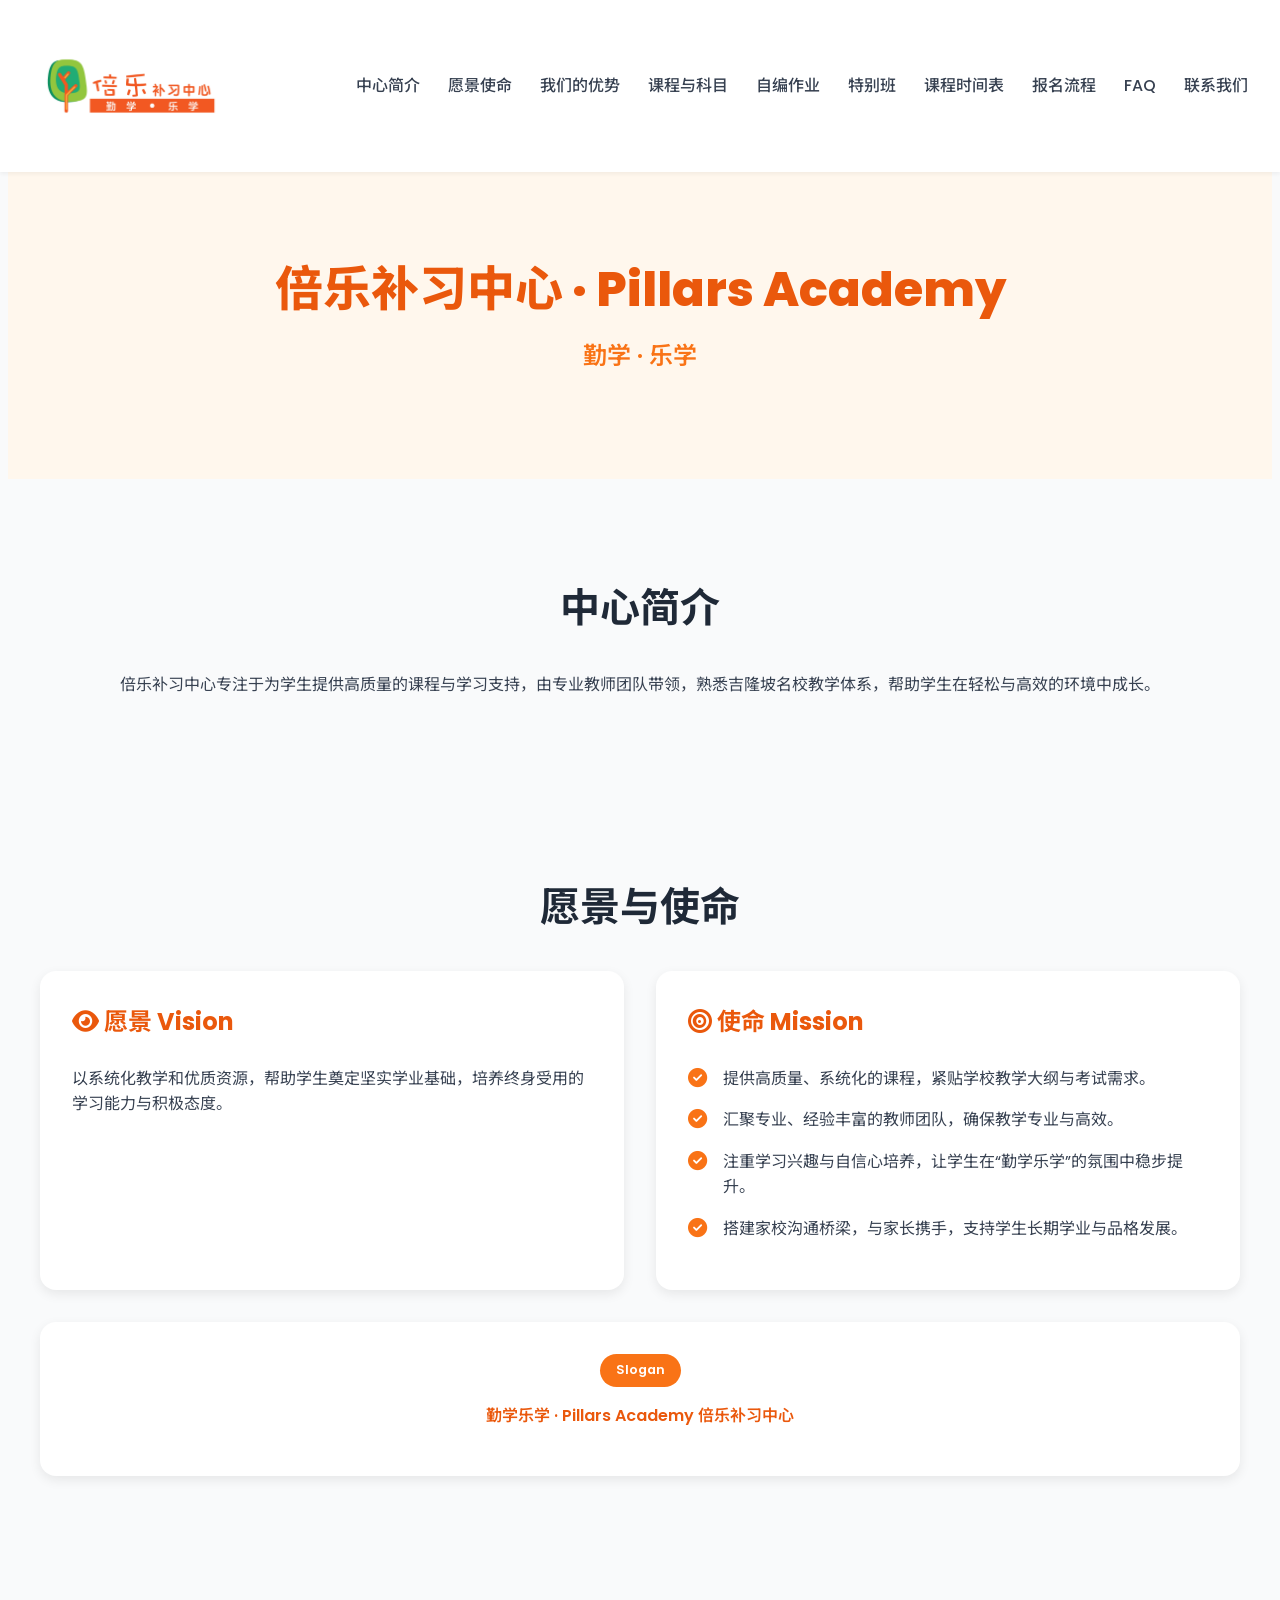
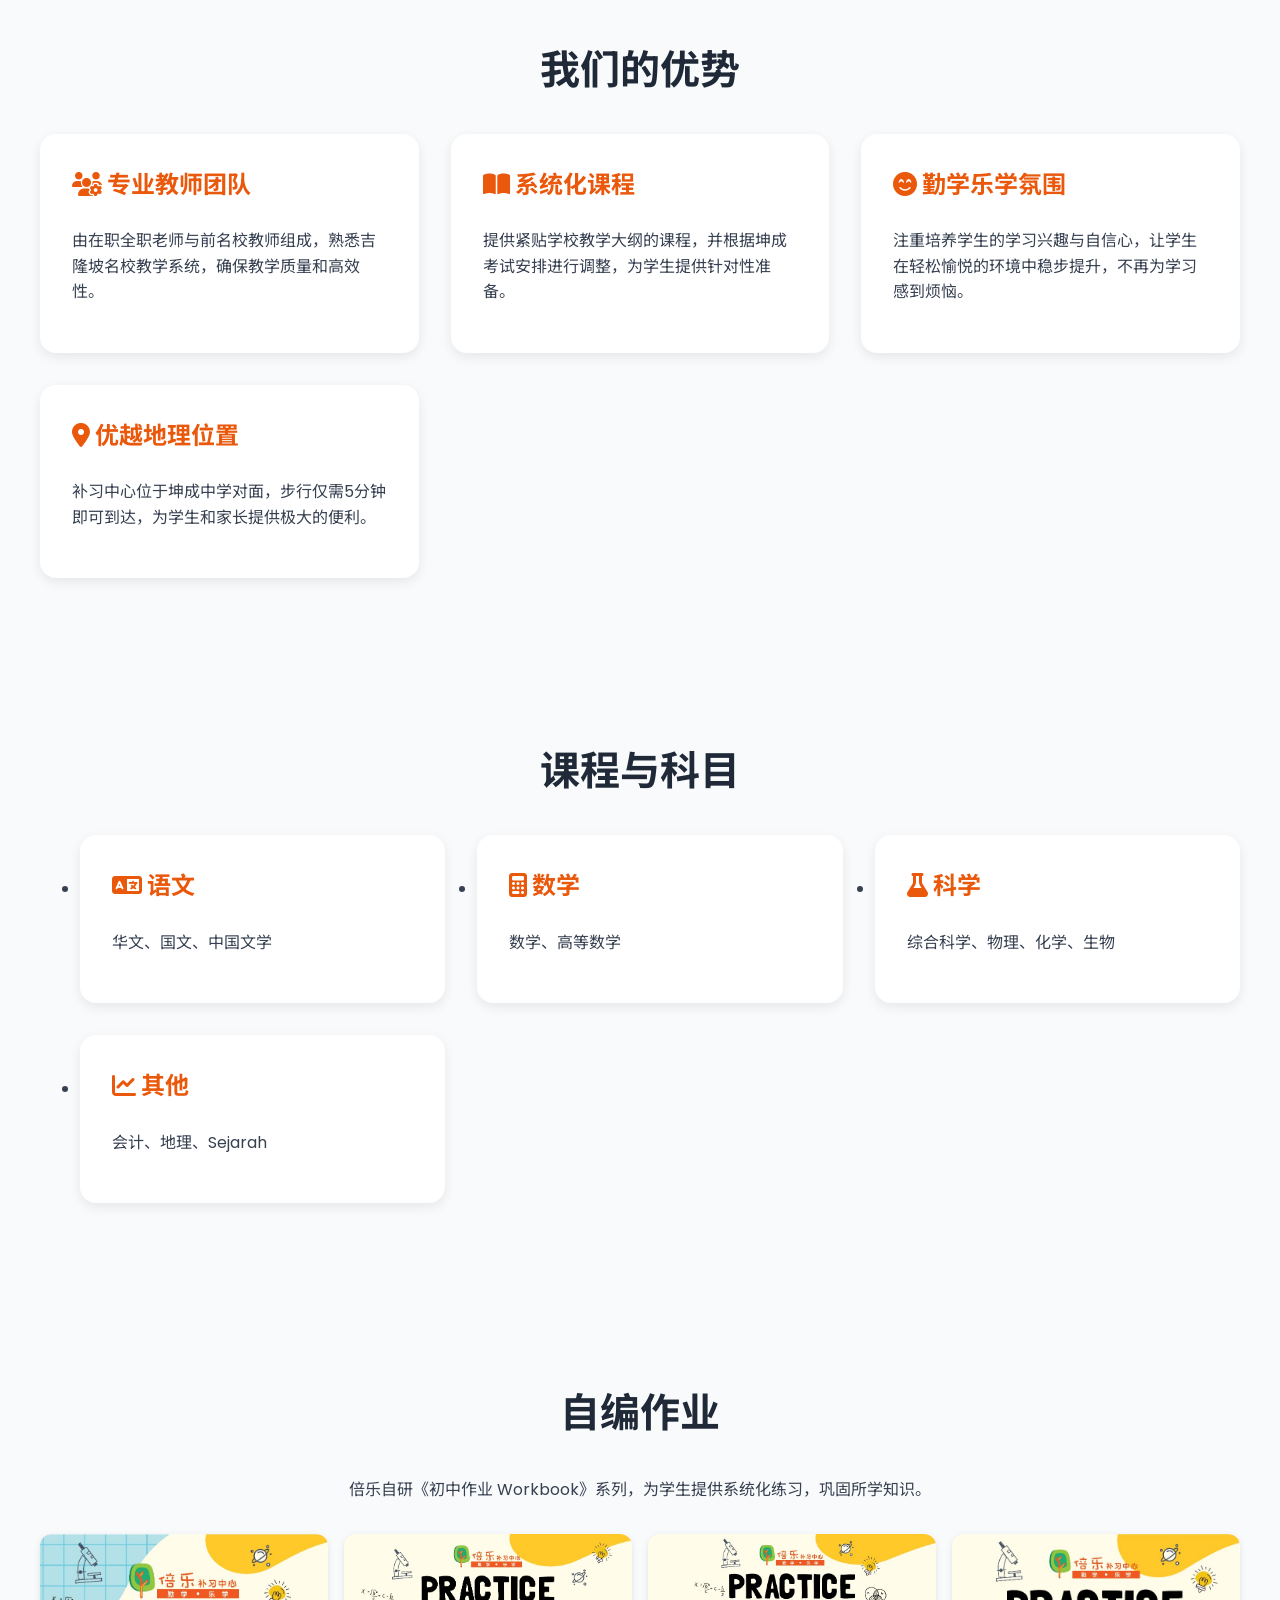
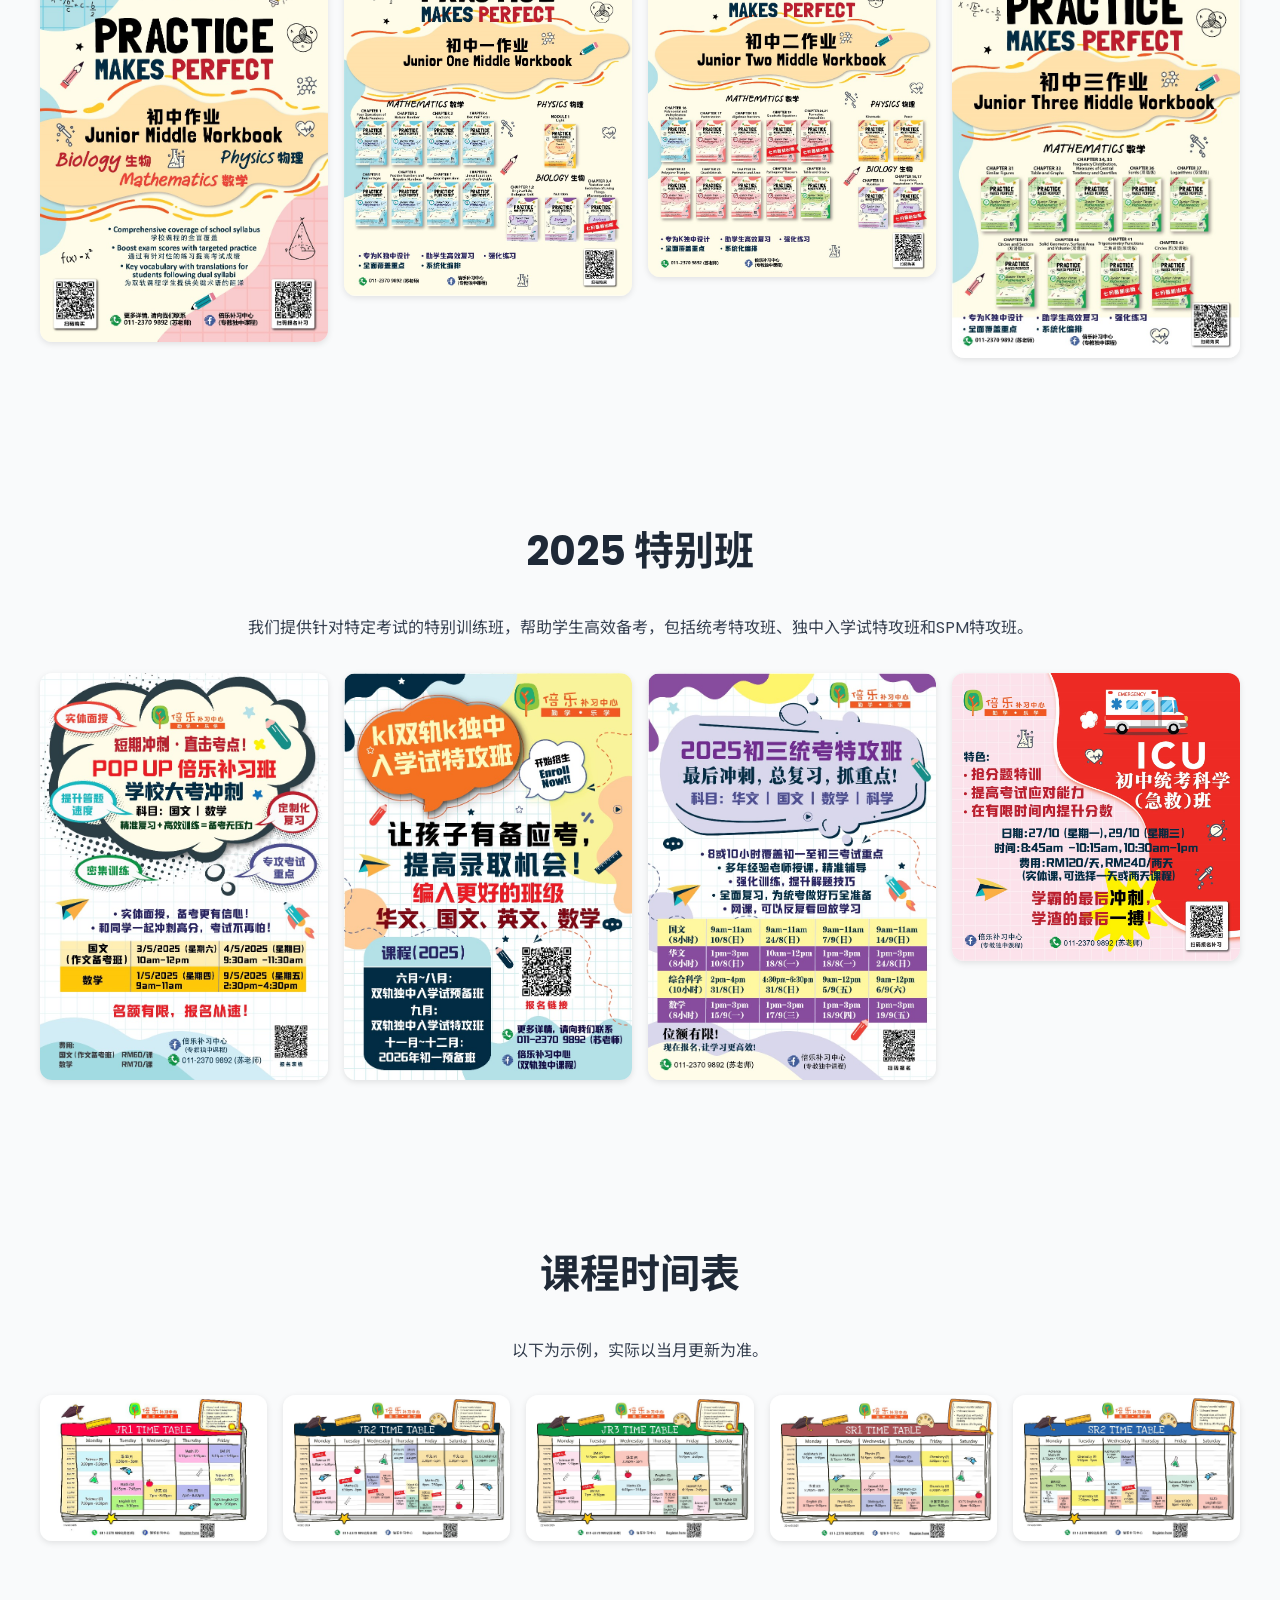
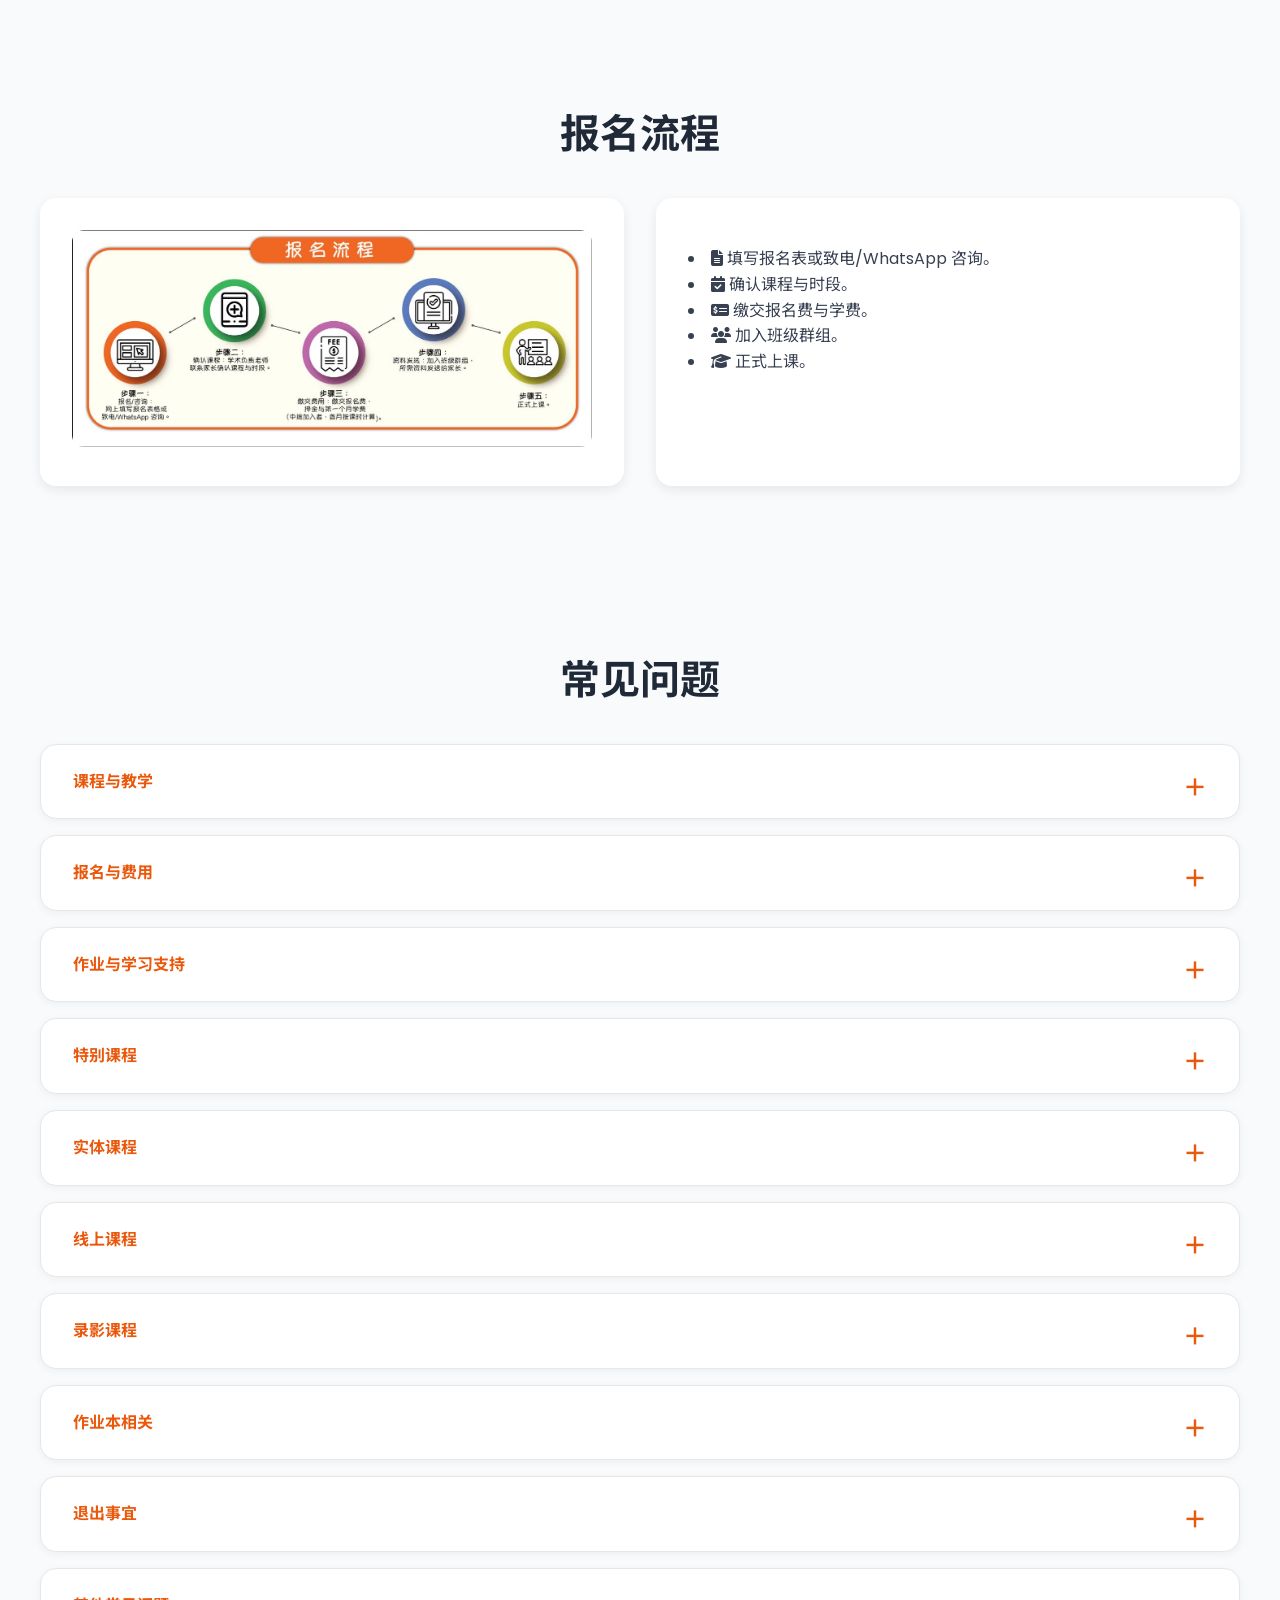
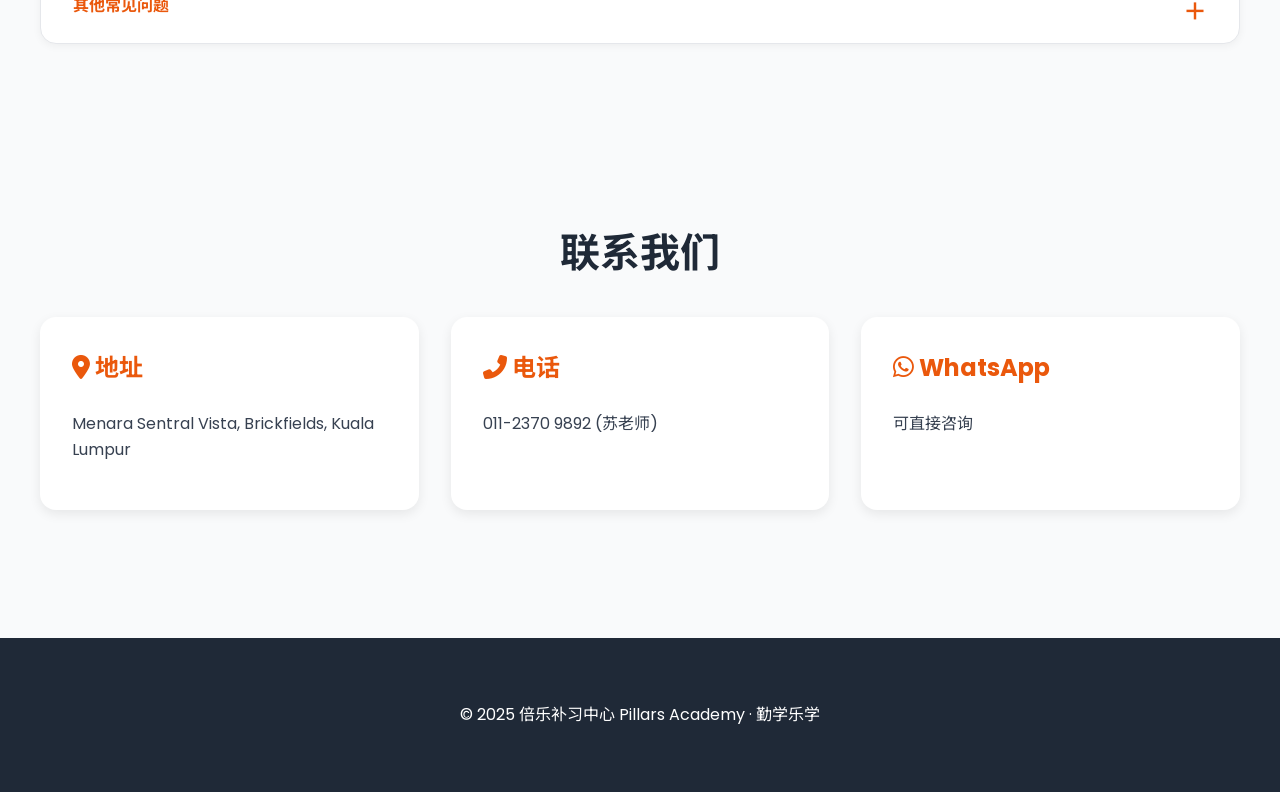
<file: index.html>
<!DOCTYPE html>
<html lang="zh">
<head>
<meta charset="utf-8"/>
<meta content="width=device-width, initial-scale=1.0" name="viewport"/>
<title>倍乐补习中心 · Pillars Academy</title>
<link rel="icon" type="image/x-icon" href="images/tree_logo.jpg">
<link rel="preconnect" href="https://fonts.googleapis.com">
<link rel="preconnect" href="https://fonts.gstatic.com" crossorigin>
<link href="https://fonts.googleapis.com/css2?family=Noto+Sans+SC:wght@400;500;700&family=Poppins:wght@400;500;600;700&display=swap" rel="stylesheet">
<link href="https://cdnjs.cloudflare.com/ajax/libs/font-awesome/6.4.0/css/all.min.css" rel="stylesheet">
<style>
    :root {
      --brand1: #f97316; /* 橙色 */
      --brand2: #ea580c; /* 深橙 */
      --peach: #FFDAC1; /* Soft Peach */
      --light-peach: #FFF7ED;
      --dark-gray: #1f2937;
      --text-color: #374151;
      --light-bg: #f9fafb;
      --card-bg: #ffffff;
      --border-color: #e5e7eb;
    }
    html {
      scroll-padding-top: 100px; 
    }
    body { font-family: 'Poppins', 'Noto Sans SC', sans-serif; margin: 0; background: var(--light-bg); color: var(--text-color); line-height: 1.6; }
    header { background: var(--card-bg); padding: 1rem 2rem; box-shadow: 0 2px 4px rgba(0,0,0,0.05); position: sticky; top: 0; z-index: 50; display: flex; align-items: center; justify-content: space-between; }
    .header-logo { height: 140px; }
    nav a { margin-left: 1.5rem; text-decoration: none; color: var(--text-color); font-weight: 500; transition: color 0.3s ease; }
    nav a:hover { color: var(--brand2); }
    .hero { padding: 5rem 2rem; text-align: center; background: var(--light-peach); }
    .hero h1 { font-size: 3rem; font-weight: 800; color: var(--brand2); margin: 0; }
    .hero p { font-size: 1.5rem; margin-top: 0.5rem; color: var(--brand1); font-weight: 600; }
    section { padding: 4rem 2rem; max-width: 1200px; margin: 0 auto; }
    h2 { font-size: 2.5rem; font-weight: 700; margin-bottom: 2rem; text-align: center; color: var(--dark-gray); }
    .grid { display: grid; gap: 2rem; }
    .md\:grid-cols-2 { grid-template-columns: repeat(auto-fit, minmax(300px, 1fr)); }
    .card { background: var(--card-bg); border-radius: 1rem; box-shadow: 0 4px 12px rgba(0,0,0,0.08); padding: 2rem; transition: transform 0.3s ease; }
    .card:hover { transform: translateY(-5px); }
    .card h3 { color: var(--brand2); font-size: 1.5rem; margin-top: 0; }
    .badge { display: inline-block; background: var(--brand1); color: white; font-size: 0.8rem; padding: 0.4rem 1rem; border-radius: 9999px; font-weight: 600; }
    footer { background: var(--dark-gray); color: white; text-align: center; padding: 3rem; margin-top: 4rem; }
    .icon-list { list-style: none; padding: 0; }
    .icon-list li { display: flex; align-items: flex-start; margin-bottom: 1rem; }
    .icon-list li i { color: var(--brand1); margin-right: 1rem; font-size: 1.2rem; margin-top: 0.2rem; }
    .image-grid { display: grid; grid-template-columns: repeat(auto-fit, minmax(200px, 1fr)); gap: 1rem; margin-top: 2rem; }
    .image-grid img {
      width: 100%;
      height: auto;
      border-radius: 0.75rem;
      box-shadow: 0 2px 6px rgba(0,0,0,0.1);
      cursor: pointer;
      transition: transform 0.3s ease;
    }
    .image-grid img:hover:not(.expanded) {
      transform: scale(1.03);
    }

    /* FAQ section */
    .faq-item { margin-bottom: 1.5rem; }
    .faq-item h3 { font-weight: 600; color: var(--brand2); }
    nav.toc { background: var(--light-peach); border: 1px solid #fed7aa; border-radius: 1rem; padding: 1.5rem; margin-bottom: 2rem; }
    nav.toc a { display: inline-block; margin: .5rem .75rem; padding: .5rem 1rem; color: var(--brand2); text-decoration: none; border-radius: .5rem; font-weight: 600; background: var(--card-bg); border: 1px solid #fcd34d; transition: background-color 0.3s ease; }
    nav.toc a:hover { background: #fde68a; }
    .faq-cat { background: var(--card-bg); border: 1px solid var(--border-color); border-radius: 1rem; margin: 1rem 0; box-shadow: 0 2px 8px rgba(0,0,0,0.05); }
    .faq-cat > summary { cursor: pointer; padding: 1.5rem 2rem; font-weight: 700; color: var(--brand2); list-style: none; }
    .faq-cat[open] > summary { color: var(--dark-gray); border-bottom: 1px solid var(--border-color); }
    .faq-cat summary::-webkit-details-marker { display: none; }
    .faq-cat summary::after { content: '＋'; float: right; font-size: 1.5rem; transition: transform 0.3s ease; }
    .faq-cat[open] > summary::after { content: '－'; transform: rotate(180deg); }
    .qa-list { padding: .5rem 2rem 1.5rem; }
    .qa-list details { border: 1px solid var(--border-color); border-radius: 0.75rem; margin: 0.8rem 0; }
    .qa-list > details > summary { font-weight: 600; color: var(--brand2); padding: 1rem 1.5rem; cursor: pointer; list-style: none; }
    .qa-list > details[open] > summary { color: var(--dark-gray); border-bottom: 1px solid var(--border-color); }
    .qa-list summary::-webkit-details-marker { display: none; }
    .qa-list summary::after { content: '＋'; float: right; font-size: 1.2rem; }
    .qa-list details[open] > summary::after { content: '－'; }
    .qa-list details > div { padding: 1rem 1.5rem 1.5rem; color: var(--text-color); }
    
    /* Image zoom effect */
    .zoom-img {
      max-width: 100%;
      height: auto;
      cursor: pointer;
      border-radius: 8px;
      transition: transform 0.3s ease, box-shadow 0.3s ease;
    }
    .zoom-img.expanded {
      position: fixed;
      top: 50%;
      left: 50%;
      /* Remove max-width and max-height to show the original size */
      transform: translate(-50%, -50%);
      z-index: 9999;
      box-shadow: 0 0 20px rgba(0,0,0,0.5);
      /* Ensure image doesn't go off-screen, just in case */
      width: auto;
      height: auto;
      max-width: 95vw;
      max-height: 95vh;
    }
    .overlay {
      position: fixed;
      top: 0; left: 0; right: 0; bottom: 0;
      background: rgba(0,0,0,0.7);
      z-index: 9998;
      display: none;
    }
    .overlay.active { display: block; }

    @media (max-width: 768px) {
        header { flex-direction: column; align-items: center; }
        nav { margin-top: 1rem; }
        nav a { margin: 0.5rem; }
        .hero h1 { font-size: 2.2rem; }
        .hero p { font-size: 1.2rem; }
        section { padding: 2rem 1rem; }
        h2 { font-size: 2rem; margin-bottom: 1.5rem; }
    }
</style>
</head>
<body>

<header>
  <img src="images/logo_(main).jpg" alt="Pillars Academy Logo" class="header-logo">
  <nav>
    <a href="#about">中心简介</a>
    <a href="#vision">愿景使命</a>
    <a href="#advantages">我们的优势</a>
    <a href="#courses">课程与科目</a>
    <a href="#assignments">自编作业</a>
    <a href="#special">特别班</a>
    <a href="#timetable">课程时间表</a>
    <a href="#enroll">报名流程</a>
    <a href="#faq">FAQ</a>
    <a href="#contact">联系我们</a>
  </nav>
</header>

<section class="hero">
  <h1>倍乐补习中心 · Pillars Academy</h1>
  <p>勤学 · 乐学</p>
</section>

<section id="about">
  <h2>中心简介</h2>
  <p style="text-align:center;">倍乐补习中心专注于为学生提供高质量的课程与学习支持，由专业教师团队带领，熟悉吉隆坡名校教学体系，帮助学生在轻松与高效的环境中成长。</p>
</section>

<section id="vision">
  <h2>愿景与使命</h2>
  <div class="grid md:grid-cols-2">
    <div class="card">
      <h3><i class="fas fa-eye"></i> 愿景 Vision</h3>
      <p>以系统化教学和优质资源，帮助学生奠定坚实学业基础，培养终身受用的学习能力与积极态度。</p>
    </div>
    <div class="card">
      <h3><i class="fas fa-bullseye"></i> 使命 Mission</h3>
      <ul class="icon-list">
        <li><i class="fas fa-check-circle"></i> 提供高质量、系统化的课程，紧贴学校教学大纲与考试需求。</li>
        <li><i class="fas fa-check-circle"></i> 汇聚专业、经验丰富的教师团队，确保教学专业与高效。</li>
        <li><i class="fas fa-check-circle"></i> 注重学习兴趣与自信心培养，让学生在“勤学乐学”的氛围中稳步提升。</li>
        <li><i class="fas fa-check-circle"></i> 搭建家校沟通桥梁，与家长携手，支持学生长期学业与品格发展。</li>
      </ul>
    </div>
  </div>
  <div class="card" style="margin-top:2rem; text-align:center;">
    <span class="badge">Slogan</span>
    <p style="margin-top:1rem; font-weight:600; color:var(--brand2);">勤学乐学 · Pillars Academy 倍乐补习中心</p>
  </div>
</section>

<section id="advantages">
  <h2>我们的优势</h2>
  <div class="grid md:grid-cols-2">
    <div class="card">
      <h3><i class="fas fa-users-cog"></i> 专业教师团队</h3>
      <p>由在职全职老师与前名校教师组成，熟悉吉隆坡名校教学系统，确保教学质量和高效性。</p>
    </div>
    <div class="card">
      <h3><i class="fas fa-book-open"></i> 系统化课程</h3>
      <p>提供紧贴学校教学大纲的课程，并根据坤成考试安排进行调整，为学生提供针对性准备。</p>
    </div>
    <div class="card">
      <h3><i class="fas fa-smile-beam"></i> 勤学乐学氛围</h3>
      <p>注重培养学生的学习兴趣与自信心，让学生在轻松愉悦的环境中稳步提升，不再为学习感到烦恼。</p>
    </div>
    <div class="card">
      <h3><i class="fas fa-map-marker-alt"></i> 优越地理位置</h3>
      <p>补习中心位于坤成中学对面，步行仅需5分钟即可到达，为学生和家长提供极大的便利。</p>
    </div>
  </div>
</section>

<section id="courses">
  <h2>课程与科目</h2>
  <ul class="grid md:grid-cols-2">
    <li class="card">
      <h3><i class="fas fa-language"></i> 语文</h3>
      <p>华文、国文、中国文学</p>
    </li>
    <li class="card">
      <h3><i class="fas fa-calculator"></i> 数学</h3>
      <p>数学、高等数学</p>
    </li>
    <li class="card">
      <h3><i class="fas fa-flask"></i> 科学</h3>
      <p>综合科学、物理、化学、生物</p>
    </li>
    <li class="card">
      <h3><i class="fas fa-chart-line"></i> 其他</h3>
      <p>会计、地理、Sejarah</p>
    </li>
  </ul>
</section>

<section id="assignments">
  <h2>自编作业</h2>
  <p style="text-align:center;">倍乐自研《初中作业 Workbook》系列，为学生提供系统化练习，巩固所学知识。</p>
  <div class="image-grid">
    <img src="images/E1.jpg" alt="Assignments" class="zoom-img">
    <img src="images/E2.jpg" alt="Assignments" class="zoom-img">
    <img src="images/E3.jpg" alt="Assignments" class="zoom-img">
    <img src="images/E4.jpg" alt="Assignments" class="zoom-img">
  </div>
</section>

<section id="special">
  <h2>2025 特别班</h2>
  <p style="text-align:center;">我们提供针对特定考试的特别训练班，帮助学生高效备考，包括统考特攻班、独中入学试特攻班和SPM特攻班。</p>
  <div class="image-grid">
    <img src="images/F1.jpg" alt="Special Classes" class="zoom-img">
    <img src="images/F2.jpg" alt="Special Classes" class="zoom-img">
    <img src="images/F3.jpg" alt="Special Classes" class="zoom-img">
    <img src="images/F4.jpg" alt="Special Classes" class="zoom-img">
  </div>
</section>

<section id="timetable">
  <h2>课程时间表</h2>
  <p style="text-align:center;">以下为示例，实际以当月更新为准。</p>
  <div class="image-grid">
    <img src="images/G1_resized.jpg" alt="课程时间表 - 初中" class="zoom-img">
    <img src="images/G2.jpg" alt="课程时间表 - 高中" class="zoom-img">
    <img src="images/G3.jpg" alt="课程时间表 - 初中" class="zoom-img">
    <img src="images/G4.jpg" alt="课程时间表 - 高中" class="zoom-img">
    <img src="images/G5.jpg" alt="课程时间表 - 高中" class="zoom-img">
  </div>
</section>

<section id="enroll">
  <h2>报名流程</h2>
  <div class="grid md:grid-cols-2">
    <div class="card">
        <img src="images/H_(1).jpg" alt= "Enrollment Process" style="width: 100%; height: auto; border-radius: 0.75rem;">
    </div>
    <div class="card">
      <ul class="icon-list"></ul>
        <li><i class="fas fa-file-alt"></i> 填写报名表或致电/WhatsApp 咨询。</li>
        <li><i class="fas fa-calendar-check"></i> 确认课程与时段。</li>
        <li><i class="fas fa-money-check-alt"></i> 缴交报名费与学费。</li>
        <li><i class="fas fa-users"></i> 加入班级群组。</li>
        <li><i class="fas fa-graduation-cap"></i> 正式上课。</li>
      </ul>
    </div>
  </div>
</section>

<section id="faq">
  <h2>常见问题</h2>
  <div class="cat-acc">
    <details class="faq-cat" id="cat1"><summary>课程与教学</summary>
      <div class="qa-list">
        <details><summary>Q1：倍乐补习中心开设哪些科目？</summary><div>A：华文、英文、马来文、数学、高级数学、科学、生物、化学、物理、会计、中国文学、Sejarah 等。</div></details>
        <details><summary>Q2：课程时间表是固定的吗？</summary><div>A：有每周固定时间表，但会根据坤中考试安排与学生需求进行调整。</div></details>
        <details><summary>Q3：你们的老师是什么背景？</summary><div>A：在职全职老师与前名校教师，熟悉吉隆坡坤成教学系统。</div></details>
        <details><summary>Q4：学生对象？</summary><div>A：以坤中学生为主，同时欢迎报考马来西亚文凭（SPM）的非坤中生。</div></details>
        <details><summary>Q5：教学语言？</summary><div>A：中英文双语教学，学习单以英文为主，中文为补助。</div></details>
        <details><summary>Q6：老师会帮忙准备考试吗？</summary><div>A：会，我们会依照坤中考试范围为学生进行针对性准备。</div></details>
        <details><summary>Q7：补习时长？</summary><div>A：一般每月 6 小时：1.5 小时/堂 × 4 次，部分科目为 2 小时/堂 × 3 次。</div></details>
        <details><summary>Q8：迟加入可以看回以前的课程吗？</summary><div>A：不提供往期回放。如有需要，可与负责老师沟通。</div></details>
        <details><summary>Q9：是不是每一课都有录制？</summary><div>A：网课都会录制并提供回放，实体课学生如缺席可看网课录制回放。</div></details>
        <details><summary>Q10：课程开课与结束时间？</summary><div>A：1–12 月上课。初三课程于 11 月结束；部分会因准备考试而提前上完，12 月最后两周不上课。</div></details>
      </div>
    </details>
    <details class="faq-cat" id="cat2"><summary>报名与费用</summary>
      <div class="qa-list">
        <details><summary>Q11：如何报名？</summary><div>A：在网页填写报名表或扫码传单报名。</div></details>
        <details><summary>Q12：学费如何计算？</summary><div>A：依科目与年级而定，请联系索取收费表。</div></details>
        <details><summary>Q13：可以中途加入吗？</summary><div>A：可以，中途加入时将按比例计算当月学费。</div></details>
        <details><summary>Q14：缴费方式？</summary><div>A：支持电子转账或现金。</div></details>
      </div>
    </details>
    <details class="faq-cat" id="cat3"><summary>作业与学习支持</summary>
      <div class="qa-list">
        <details><summary>Q15：会提供学习单吗？</summary><div>A：会。实体班提供纸本笔记，网课和录影课程提供电子笔记。</div></details>
        <details><summary>Q16：家长能收到学习报告吗？</summary><div>A：暂无正式书面报告，但老师会通过家校沟通反馈进度。</div></details>
      </div>
    </details>
    <details class="faq-cat" id="cat4"><summary>特别课程</summary>
      <div class="qa-list">
        <details><summary>Q17：有哪些特别班？</summary><div>A：我们提供考前，假期训练课程，针对入学考试的特攻班（6月-9月）。</div></details>
        <details><summary>Q18：如何报名特别课程？</summary><div>A：每个特别课程宣传单上有独立 QR 码，扫码即可报名；负责人会在两天内联系。</div></details>
      </div>
    </details>
    <details class="faq-cat" id="cat5"><summary>实体课程</summary>
      <div class="qa-list">
        <details><summary>Q19：上课地点？</summary><div>A：位于坤成中学对面，步行 5 分钟即可。请于开课前 5 分钟到达。</div></details>
        <details><summary>Q20：请假与补课？</summary><div>A：提前请假者可安排线上补课或观看录影课程。</div></details>
        <details><summary>Q21：家长可在中心等候吗？</summary><div>A：可在大厦 lobby 等候；课堂内仅限学生进入。</div></details>
        <details><summary>Q22：安全性如何？</summary><div>A：大厦有专业保安，三层安检，全覆盖监控。</div></details>
        <details><summary>Q23：学校假期上课安排？</summary><div>A：改为线上课程，请留意群组通知。</div></details>
        <details><summary>Q24：班级人数？</summary><div>A：依课室大小，约 7–24 人。</div></details>
        <details><summary>Q25：如何确认孩子到课？</summary><div>A：老师会点名；若缺席，会在群组通知家长。</div></details>
      </div>
    </details>
    <details class="faq-cat" id="cat6"><summary>线上课程</summary>
      <div class="qa-list">
        <details><summary>Q26：使用什么平台？</summary><div>A：Zoom 固定链接。</div></details>
        <details><summary>Q27：设备与网络要求？</summary><div>A：建议电脑/平板 + 稳定网络 + 耳麦，并保持镜头开启。</div></details>
        <details><summary>Q28：是否提供录播或讲义？</summary><div>A：提供电子讲义；录播视班级政策开放，通常限时。</div></details>
        <details><summary>Q29：如何获得答疑？</summary><div>A：可在线上课堂向老师提问，由老师统一讲解。</div></details>
      </div>
    </details>
    <details class="faq-cat" id="cat7"><summary>录影课程</summary>
      <div class="qa-list">
        <details><summary>Q30：什么是录影课程？</summary><div>A：网课录制，适合时间不固定或需反复复习的学生。</div></details>
        <details><summary>Q31：不能当场提问怎么办？</summary><div>A：可直接联系课程老师（录影班专属）。</div></details>
        <details><summary>Q32：观看有效期？</summary><div>A：录影课程观看期限为 2 周。</div></details>
      </div>
    </details>
    <details class="faq-cat" id="cat8"><summary>作业本相关</summary>
      <div class="qa-list">
        <details><summary>Q33：如何购买？</summary><div>A：宣传单扫码即可。</div></details>
        <details><summary>Q34：编写团队？</summary><div>A：由经验丰富的有教坤中学生经验的教师编写。</div></details>
        <details><summary>Q35：适合对象？</summary><div>A：坤中生及准备考 SPM 的独中生。</div></details>
      </div>
    </details>
    <details class="faq-cat" id="cat9"><summary>退出事宜</summary>
      <div class="qa-list">
        <details><summary>Q36：如何退出？</summary><div>A：填推出表，学术老师会跟您联系和办理。</div></details>
        <details><summary>Q37：提前多久通知？</summary><div>A：需至少提前一个月。</div></details>
        <details><summary>Q38：押金如何处理？</summary><div>A：押金抵扣最后一个月学费。</div></details>
      </div>
    </details>
    <details class="faq-cat" id="cat10"><summary>其他常见问题</summary>
      <div class="qa-list">
        <details><summary>Q39：上课需要带什么？</summary><div>A：学生需带文具；教材资料由补习中心准备。</div></details>
        <details><summary>Q40：你们的教学特色？</summary><div>A：强调“勤学乐学”，让学生保持学习兴趣并有效提升成绩。</div></details>
        <details><summary>Q41：补习群组的对象是谁？</summary><div>A：初中群组：一位家长 + 学生；高中群组：以学生为主。家长可选择不加入。</div></details>
      </div>
    </details>
  </div>
</section>

<section id="contact">
    <h2>联系我们</h2>
    <div class="grid md:grid-cols-2">
      <div class="card">
        <h3><i class="fas fa-map-marker-alt"></i> 地址</h3>
        <p>Menara Sentral Vista, Brickfields, Kuala Lumpur</p>
      </div>
      <div class="card">
        <h3><i class="fas fa-phone-alt"></i> 电话</h3>
        <p>011-2370 9892 (苏老师)</p>
      </div>
      <div class="card">
        <h3><i class="fab fa-whatsapp"></i> WhatsApp</h3>
        <p>可直接咨询</p>
      </div>
    </div>
</section>

<footer>
  <p>© 2025 倍乐补习中心 Pillars Academy · 勤学乐学</p>
</footer>

<div class="overlay" id="overlay"></div>

<script>
  // Image zoom effect
  const images = document.querySelectorAll('.zoom-img');
  const overlay = document.getElementById('overlay');
  images.forEach(img => {
    img.addEventListener('click', () => {
      if (img.classList.contains('expanded')) {
        img.classList.remove('expanded');
        overlay.classList.remove('active');
      } else {
        images.forEach(i => i.classList.remove('expanded'));
        img.classList.add('expanded');
        overlay.classList.add('active');
      }
    });
  });
  overlay.addEventListener('click', () => {
    document.querySelectorAll('.zoom-img.expanded').forEach(img => {
      img.classList.remove('expanded');
    });
    overlay.classList.remove('active');
  });

  // Smooth scroll
  document.querySelectorAll('nav a[href^="#"]').forEach(anchor => {
    anchor.addEventListener('click', function (e) {
      e.preventDefault();
      document.querySelector(this.getAttribute('href')).scrollIntoView({
        behavior: 'smooth'
      });
    });
  });
</script>

</body>
</html>
</file>
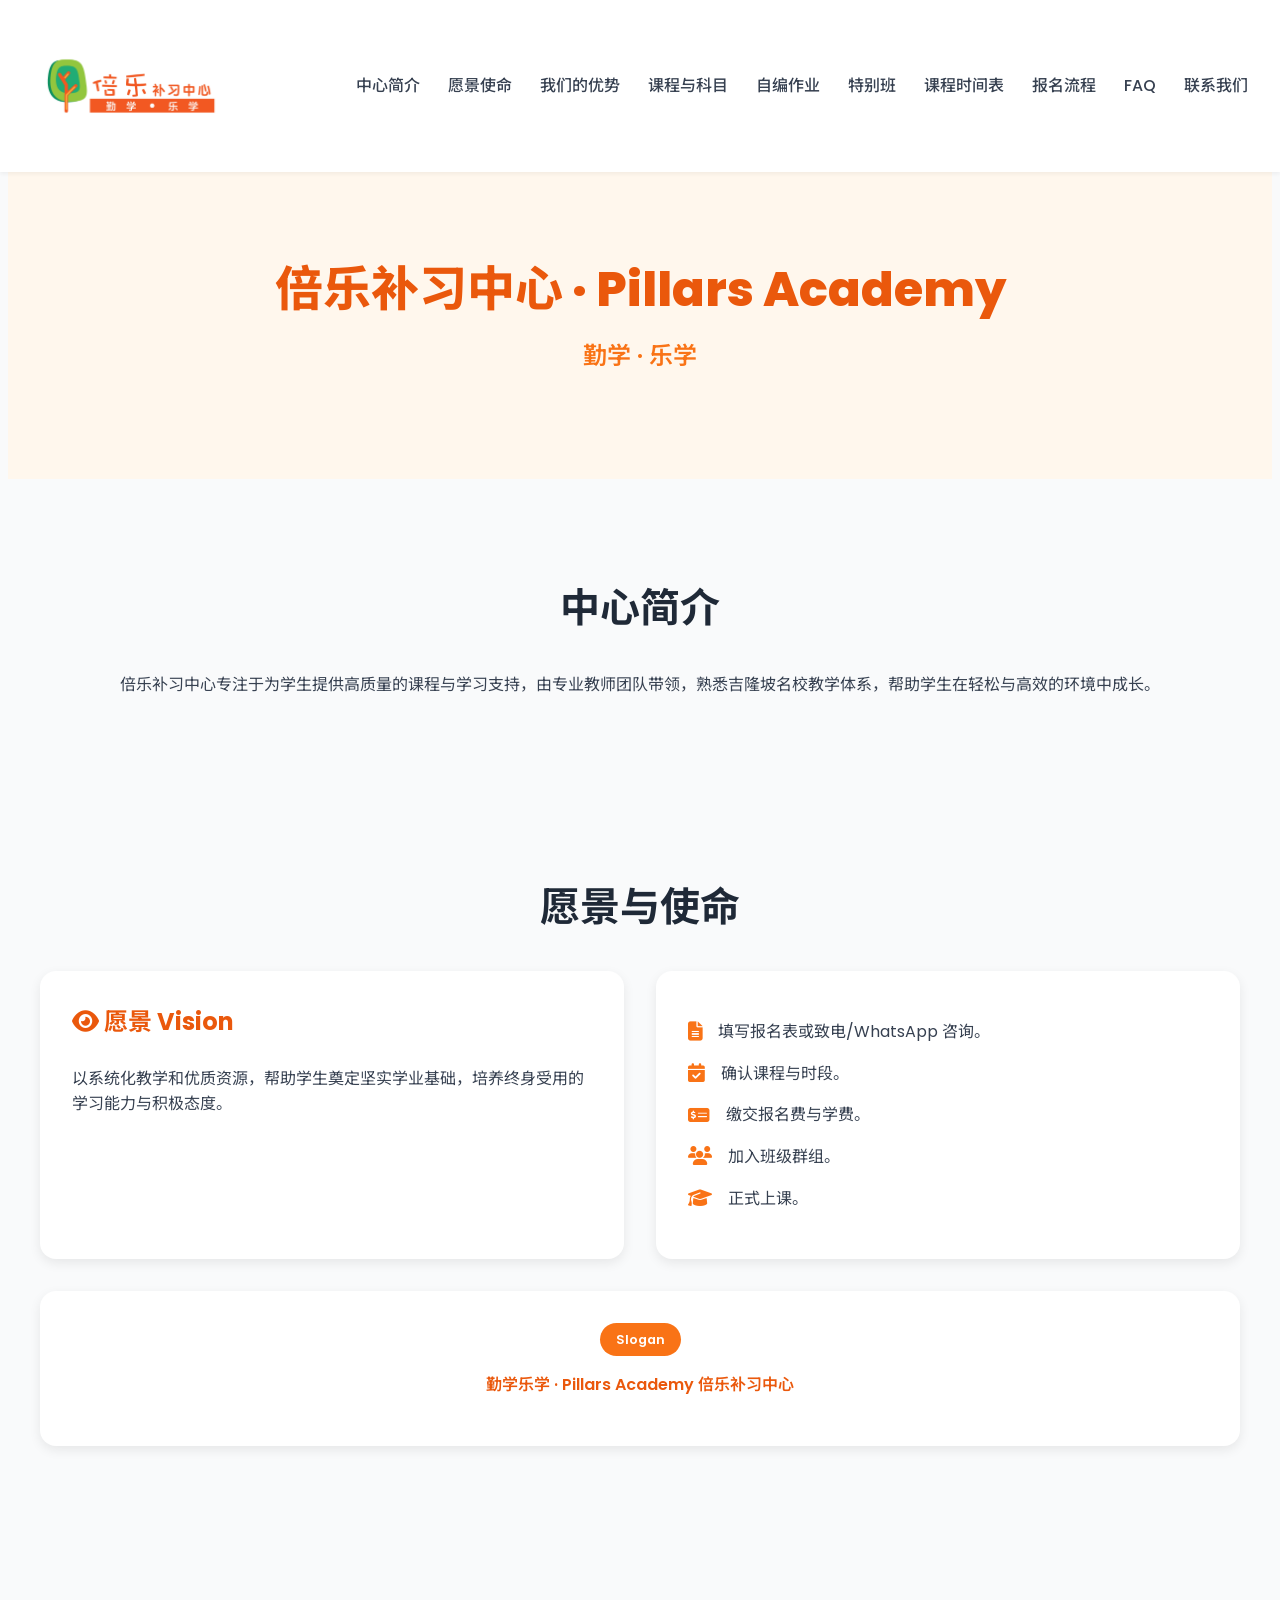
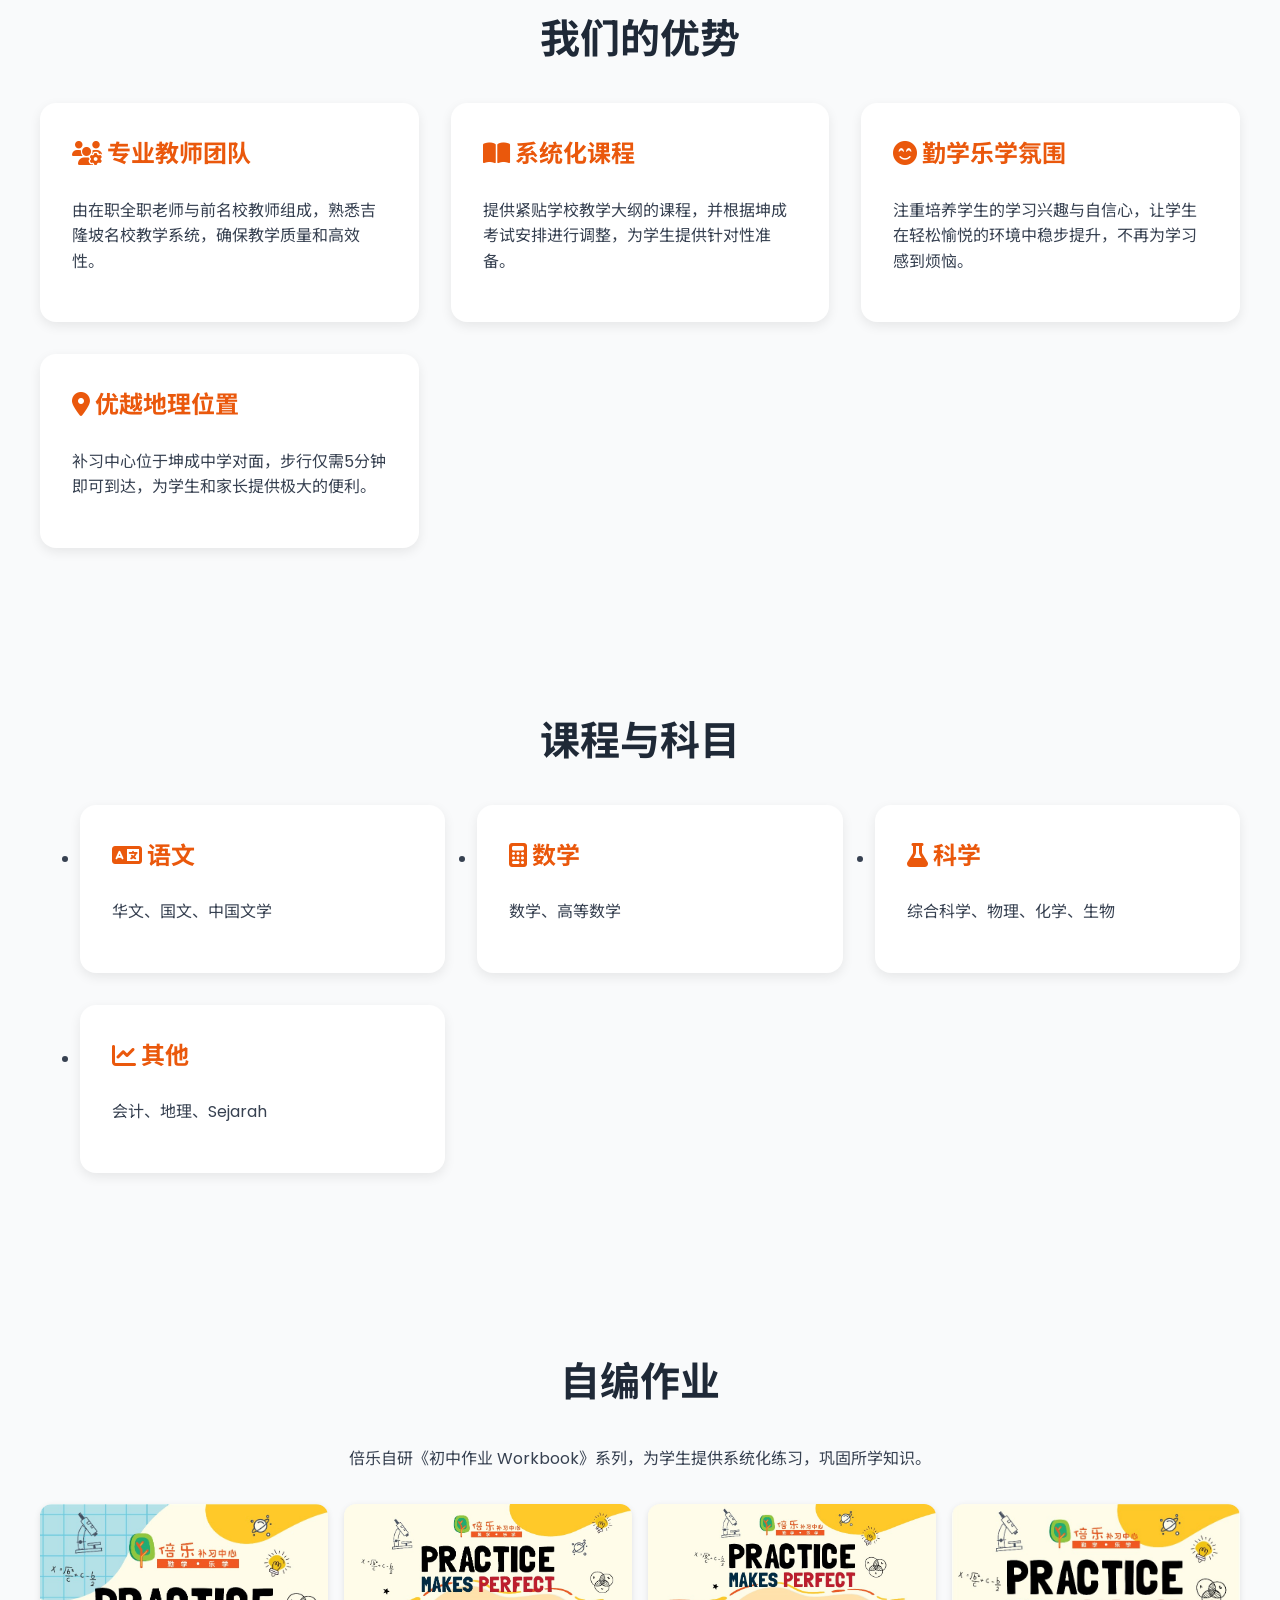
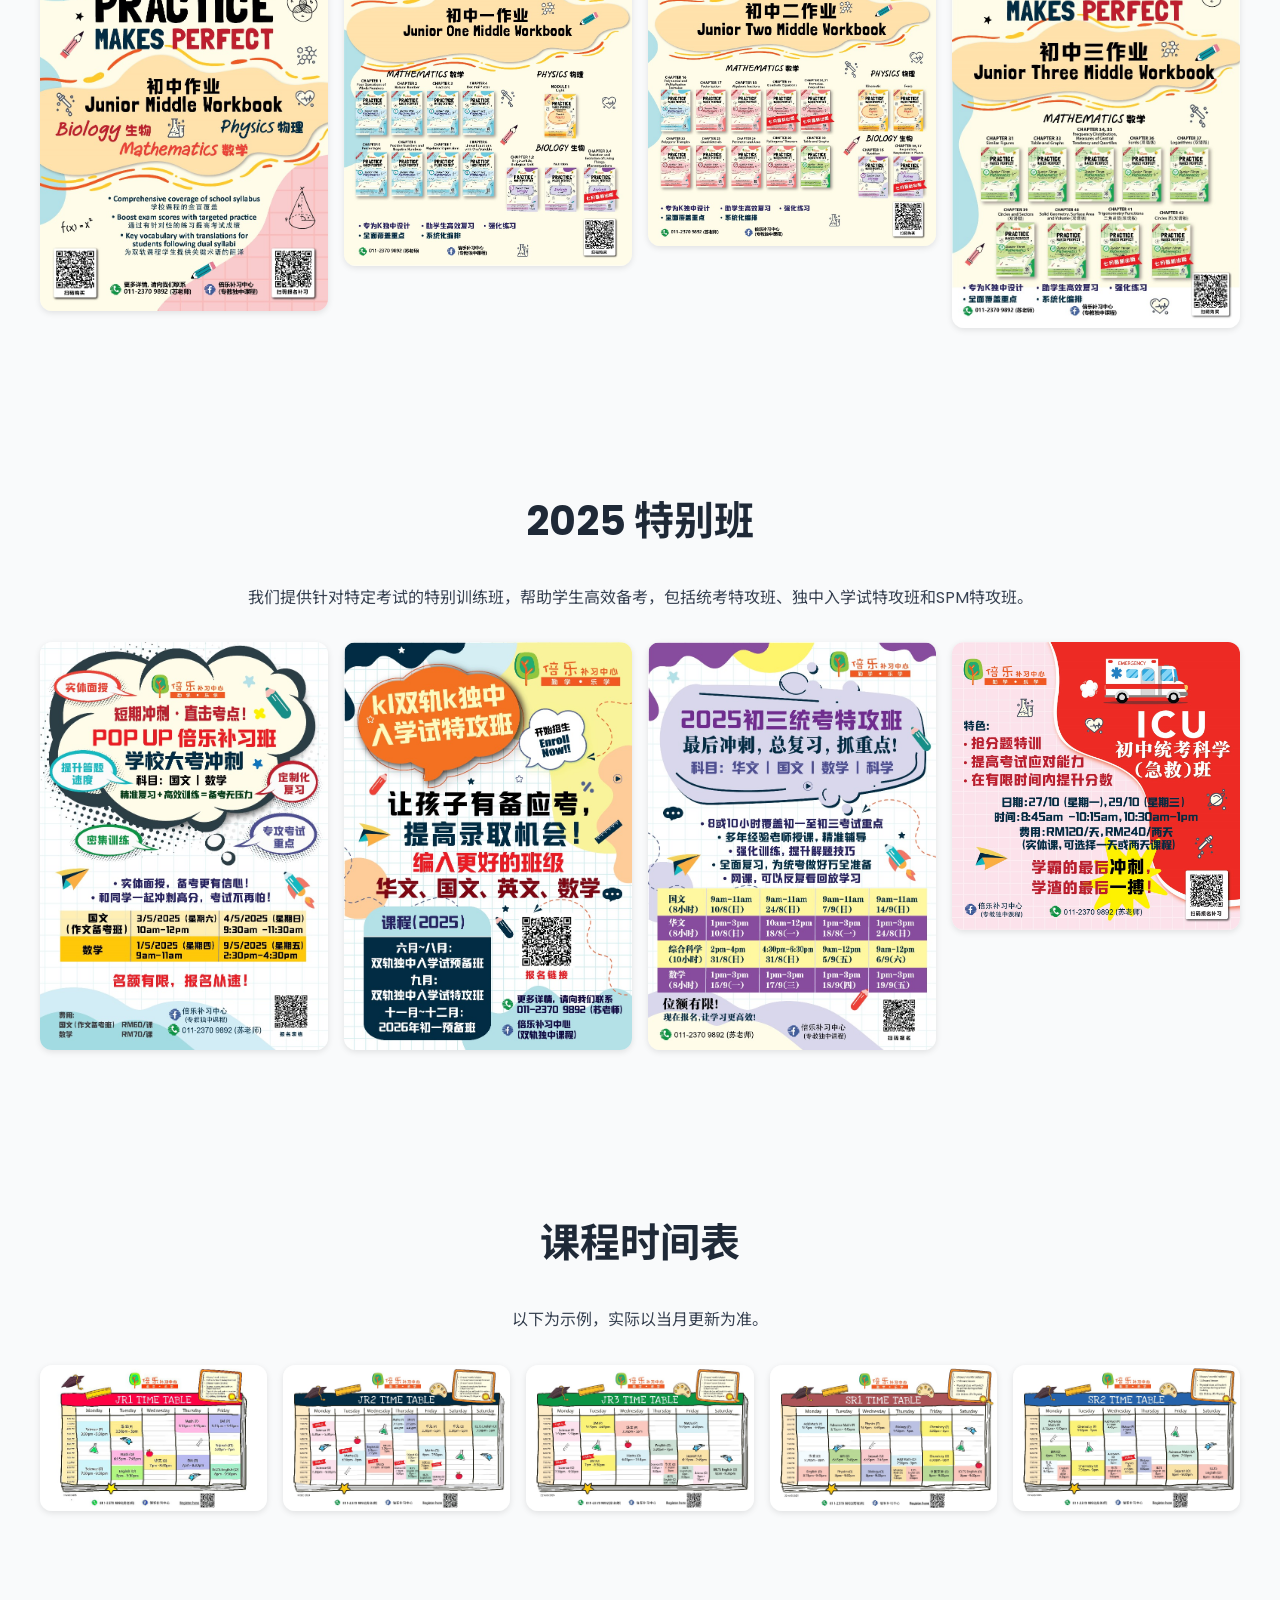
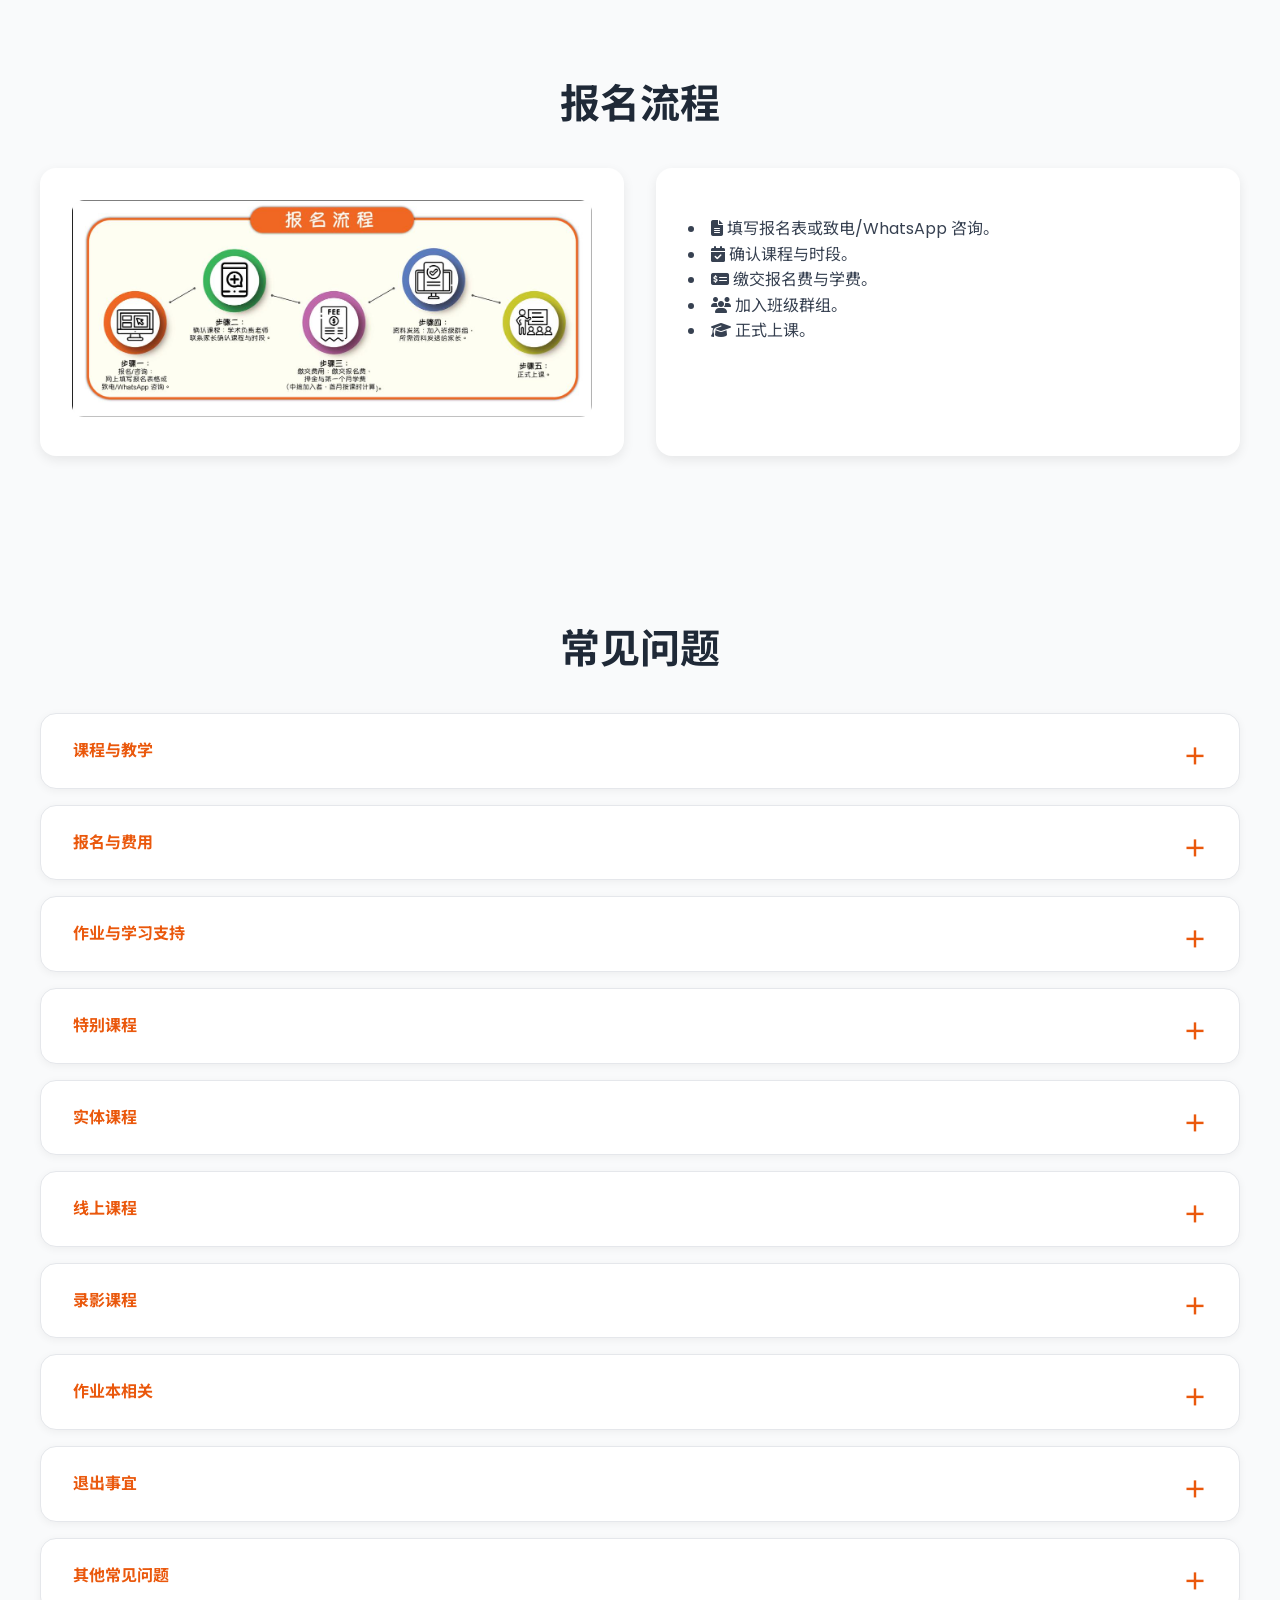
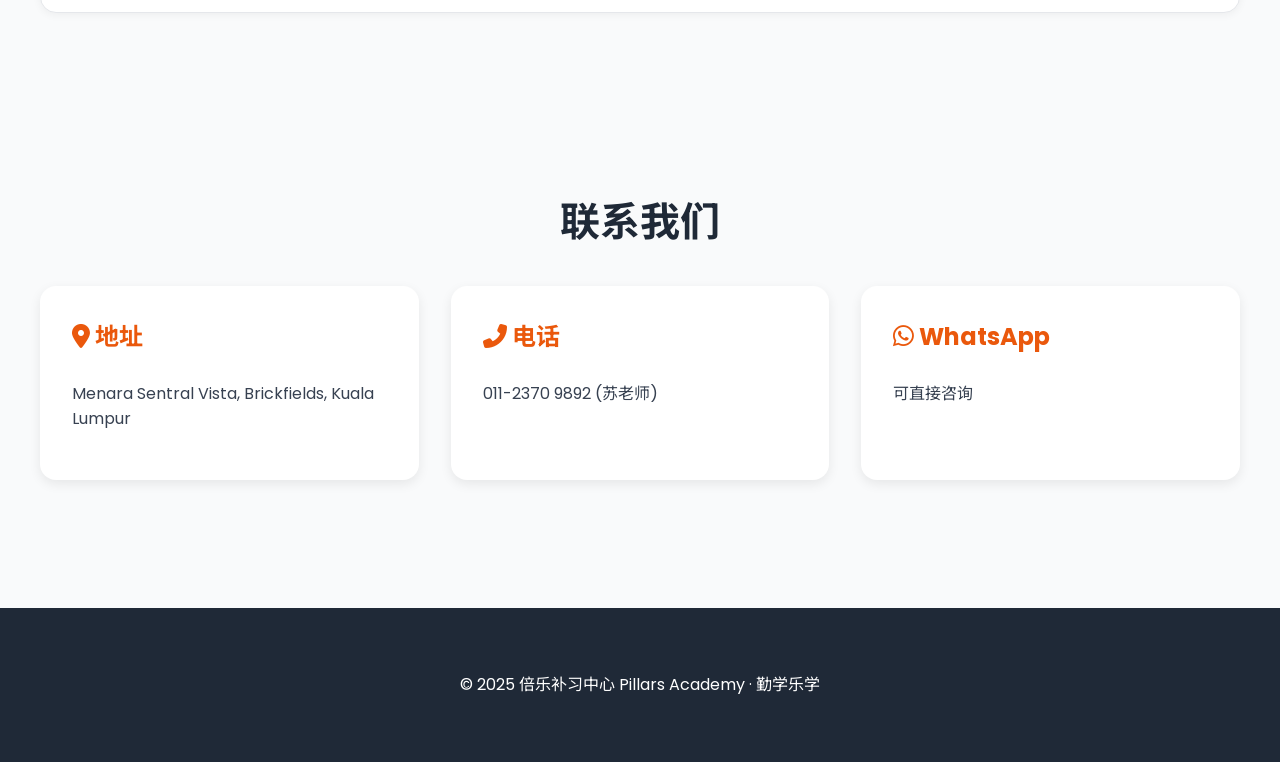
<file: _build/html/index.html>
<!DOCTYPE html>
<html lang="zh">
<head>
<meta charset="utf-8"/>
<meta content="width=device-width, initial-scale=1.0" name="viewport"/>
<title>倍乐补习中心 · Pillars Academy</title>
<link rel="icon" type="image/x-icon" href="images/tree_logo.jpg">
<link rel="preconnect" href="https://fonts.googleapis.com">
<link rel="preconnect" href="https://fonts.gstatic.com" crossorigin>
<link href="https://fonts.googleapis.com/css2?family=Noto+Sans+SC:wght@400;500;700&family=Poppins:wght@400;500;600;700&display=swap" rel="stylesheet">
<link href="https://cdnjs.cloudflare.com/ajax/libs/font-awesome/6.4.0/css/all.min.css" rel="stylesheet">
<link rel="stylesheet" href="../../css/style.css">
    
</head>
<body>

<header>
  <img src="images/logo_(main).jpg" alt="Pillars Academy Logo" class="header-logo">
  <nav>
    <a href="#about">中心简介</a>
    <a href="#vision">愿景使命</a>
    <a href="#advantages">我们的优势</a>
    <a href="#courses">课程与科目</a>
    <a href="#assignments">自编作业</a>
    <a href="#special">特别班</a>
    <a href="#timetable">课程时间表</a>
    <a href="#enroll">报名流程</a>
    <a href="#faq">FAQ</a>
    <a href="#contact">联系我们</a>
  </nav>
</header>

<section class="hero">
  <h1>倍乐补习中心 · Pillars Academy</h1>
  <p>勤学 · 乐学</p>
</section>

<section id="about">
  <h2>中心简介</h2>
  <p style="text-align:center;">倍乐补习中心专注于为学生提供高质量的课程与学习支持，由专业教师团队带领，熟悉吉隆坡名校教学体系，帮助学生在轻松与高效的环境中成长。</p>
</section>

<section id="vision">
  <h2>愿景与使命</h2>
  <div class="grid md:grid-cols-2">
    <div class="card">
      <h3><i class="fas fa-eye"></i> 愿景 Vision</h3>
      <p>以系统化教学和优质资源，帮助学生奠定坚实学业基础，培养终身受用的学习能力与积极态度。</p>
    </div>
    <div class="card">
      <ul class="icon-list">
        <li><i class="fas fa-file-alt"></i> 填写报名表或致电/WhatsApp 咨询。</li>
        <li><i class="fas fa-calendar-check"></i> 确认课程与时段。</li>
        <li><i class="fas fa-money-check-alt"></i> 缴交报名费与学费。</li>
        <li><i class="fas fa-users"></i> 加入班级群组。</li>
        <li><i class="fas fa-graduation-cap"></i> 正式上课。</li>
      </ul>
    </div>
  </div>
  <div class="card" style="margin-top:2rem; text-align:center;">
    <span class="badge">Slogan</span>
    <p style="margin-top:1rem; font-weight:600; color:var(--brand2);">勤学乐学 · Pillars Academy 倍乐补习中心</p>
  </div>
</section>

<section id="advantages">
  <h2>我们的优势</h2>
  <div class="grid md:grid-cols-2">
    <div class="card">
      <h3><i class="fas fa-users-cog"></i> 专业教师团队</h3>
      <p>由在职全职老师与前名校教师组成，熟悉吉隆坡名校教学系统，确保教学质量和高效性。</p>
    </div>
    <div class="card">
      <h3><i class="fas fa-book-open"></i> 系统化课程</h3>
      <p>提供紧贴学校教学大纲的课程，并根据坤成考试安排进行调整，为学生提供针对性准备。</p>
    </div>
    <div class="card">
      <h3><i class="fas fa-smile-beam"></i> 勤学乐学氛围</h3>
      <p>注重培养学生的学习兴趣与自信心，让学生在轻松愉悦的环境中稳步提升，不再为学习感到烦恼。</p>
    </div>
    <div class="card">
      <h3><i class="fas fa-map-marker-alt"></i> 优越地理位置</h3>
      <p>补习中心位于坤成中学对面，步行仅需5分钟即可到达，为学生和家长提供极大的便利。</p>
    </div>
  </div>
</section>

<section id="courses">
  <h2>课程与科目</h2>
  <ul class="grid md:grid-cols-2">
    <li class="card">
      <h3><i class="fas fa-language"></i> 语文</h3>
      <p>华文、国文、中国文学</p>
    </li>
    <li class="card">
      <h3><i class="fas fa-calculator"></i> 数学</h3>
      <p>数学、高等数学</p>
    </li>
    <li class="card">
      <h3><i class="fas fa-flask"></i> 科学</h3>
      <p>综合科学、物理、化学、生物</p>
    </li>
    <li class="card">
      <h3><i class="fas fa-chart-line"></i> 其他</h3>
      <p>会计、地理、Sejarah</p>
    </li>
  </ul>
</section>

<section id="assignments">
  <h2>自编作业</h2>
  <p style="text-align:center;">倍乐自研《初中作业 Workbook》系列，为学生提供系统化练习，巩固所学知识。</p>
  <div class="image-grid">
    <img src="images/E1.jpg" alt="Assignments" class="zoom-img">
    <img src="images/E2.jpg" alt="Assignments" class="zoom-img">
    <img src="images/E3.jpg" alt="Assignments" class="zoom-img">
    <img src="images/E4.jpg" alt="Assignments" class="zoom-img">
  </div>
</section>

<section id="special">
  <h2>2025 特别班</h2>
  <p style="text-align:center;">我们提供针对特定考试的特别训练班，帮助学生高效备考，包括统考特攻班、独中入学试特攻班和SPM特攻班。</p>
  <div class="image-grid">
    <img src="images/F1.jpg" alt="Special Classes" class="zoom-img">
    <img src="images/F2.jpg" alt="Special Classes" class="zoom-img">
    <img src="images/F3.jpg" alt="Special Classes" class="zoom-img">
    <img src="images/F4.jpg" alt="Special Classes" class="zoom-img">
  </div>
</section>

<section id="timetable">
  <h2>课程时间表</h2>
  <p style="text-align:center;">以下为示例，实际以当月更新为准。</p>
  <div class="image-grid">
    <img src="images/G1_resized.jpg" alt="课程时间表 - 初中" class="zoom-img">
    <img src="images/G2.jpg" alt="课程时间表 - 高中" class="zoom-img">
    <img src="images/G3.jpg" alt="课程时间表 - 初中" class="zoom-img">
    <img src="images/G4.jpg" alt="课程时间表 - 高中" class="zoom-img">
    <img src="images/G5.jpg" alt="课程时间表 - 高中" class="zoom-img">
  </div>
</section>

<section id="enroll">
  <h2>报名流程</h2>
  <div class="grid md:grid-cols-2">
    <div class="card">
        <img src="images/H_(1).jpg" alt= "Enrollment Process" style="width: 100%; height: auto; border-radius: 0.75rem;">
    </div>
    <div class="card">
      <ul class="icon-list"></ul>
        <li><i class="fas fa-file-alt"></i> 填写报名表或致电/WhatsApp 咨询。</li>
        <li><i class="fas fa-calendar-check"></i> 确认课程与时段。</li>
        <li><i class="fas fa-money-check-alt"></i> 缴交报名费与学费。</li>
        <li><i class="fas fa-users"></i> 加入班级群组。</li>
        <li><i class="fas fa-graduation-cap"></i> 正式上课。</li>
      </ul>
    </div>
  </div>
</section>

<section id="faq">
  <h2>常见问题</h2>
  <div class="cat-acc">
    <details class="faq-cat" id="cat1"><summary>课程与教学</summary>
      <div class="qa-list">
        <details><summary>Q1：倍乐补习中心开设哪些科目？</summary><div>A：华文、英文、马来文、数学、高级数学、科学、生物、化学、物理、会计、中国文学、Sejarah 等。</div></details>
        <details><summary>Q2：课程时间表是固定的吗？</summary><div>A：有每周固定时间表，但会根据坤中考试安排与学生需求进行调整。</div></details>
        <details><summary>Q3：你们的老师是什么背景？</summary><div>A：在职全职老师与前名校教师，熟悉吉隆坡坤成教学系统。</div></details>
        <details><summary>Q4：学生对象？</summary><div>A：以坤中学生为主，同时欢迎报考马来西亚文凭（SPM）的非坤中生。</div></details>
        <details><summary>Q5：教学语言？</summary><div>A：中英文双语教学，学习单以英文为主，中文为补助。</div></details>
        <details><summary>Q6：老师会帮忙准备考试吗？</summary><div>A：会，我们会依照坤中考试范围为学生进行针对性准备。</div></details>
        <details><summary>Q7：补习时长？</summary><div>A：一般每月 6 小时：1.5 小时/堂 × 4 次，部分科目为 2 小时/堂 × 3 次。</div></details>
        <details><summary>Q8：迟加入可以看回以前的课程吗？</summary><div>A：不提供往期回放。如有需要，可与负责老师沟通。</div></details>
        <details><summary>Q9：是不是每一课都有录制？</summary><div>A：网课都会录制并提供回放，实体课学生如缺席可看网课录制回放。</div></details>
        <details><summary>Q10：课程开课与结束时间？</summary><div>A：1–12 月上课。初三课程于 11 月结束；部分会因准备考试而提前上完，12 月最后两周不上课。</div></details>
      </div>
    </details>
    <details class="faq-cat" id="cat2"><summary>报名与费用</summary>
      <div class="qa-list">
        <details><summary>Q11：如何报名？</summary><div>A：在网页填写报名表或扫码传单报名。</div></details>
        <details><summary>Q12：学费如何计算？</summary><div>A：依科目与年级而定，请联系索取收费表。</div></details>
        <details><summary>Q13：可以中途加入吗？</summary><div>A：可以，中途加入时将按比例计算当月学费。</div></details>
        <details><summary>Q14：缴费方式？</summary><div>A：支持电子转账或现金。</div></details>
      </div>
    </details>
    <details class="faq-cat" id="cat3"><summary>作业与学习支持</summary>
      <div class="qa-list">
        <details><summary>Q15：会提供学习单吗？</summary><div>A：会。实体班提供纸本笔记，网课和录影课程提供电子笔记。</div></details>
        <details><summary>Q16：家长能收到学习报告吗？</summary><div>A：暂无正式书面报告，但老师会通过家校沟通反馈进度。</div></details>
      </div>
    </details>
    <details class="faq-cat" id="cat4"><summary>特别课程</summary>
      <div class="qa-list">
        <details><summary>Q17：有哪些特别班？</summary><div>A：我们提供考前，假期训练课程，针对入学考试的特攻班（6月-9月）。</div></details>
        <details><summary>Q18：如何报名特别课程？</summary><div>A：每个特别课程宣传单上有独立 QR 码，扫码即可报名；负责人会在两天内联系。</div></details>
      </div>
    </details>
    <details class="faq-cat" id="cat5"><summary>实体课程</summary>
      <div class="qa-list">
        <details><summary>Q19：上课地点？</summary><div>A：位于坤成中学对面，步行 5 分钟即可。请于开课前 5 分钟到达。</div></details>
        <details><summary>Q20：请假与补课？</summary><div>A：提前请假者可安排线上补课或观看录影课程。</div></details>
        <details><summary>Q21：家长可在中心等候吗？</summary><div>A：可在大厦 lobby 等候；课堂内仅限学生进入。</div></details>
        <details><summary>Q22：安全性如何？</summary><div>A：大厦有专业保安，三层安检，全覆盖监控。</div></details>
        <details><summary>Q23：学校假期上课安排？</summary><div>A：改为线上课程，请留意群组通知。</div></details>
        <details><summary>Q24：班级人数？</summary><div>A：依课室大小，约 7–24 人。</div></details>
        <details><summary>Q25：如何确认孩子到课？</summary><div>A：老师会点名；若缺席，会在群组通知家长。</div></details>
      </div>
    </details>
    <details class="faq-cat" id="cat6"><summary>线上课程</summary>
      <div class="qa-list">
        <details><summary>Q26：使用什么平台？</summary><div>A：Zoom 固定链接。</div></details>
        <details><summary>Q27：设备与网络要求？</summary><div>A：建议电脑/平板 + 稳定网络 + 耳麦，并保持镜头开启。</div></details>
        <details><summary>Q28：是否提供录播或讲义？</summary><div>A：提供电子讲义；录播视班级政策开放，通常限时。</div></details>
        <details><summary>Q29：如何获得答疑？</summary><div>A：可在线上课堂向老师提问，由老师统一讲解。</div></details>
      </div>
    </details>
    <details class="faq-cat" id="cat7"><summary>录影课程</summary>
      <div class="qa-list">
        <details><summary>Q30：什么是录影课程？</summary><div>A：网课录制，适合时间不固定或需反复复习的学生。</div></details>
        <details><summary>Q31：不能当场提问怎么办？</summary><div>A：可直接联系课程老师（录影班专属）。</div></details>
        <details><summary>Q32：观看有效期？</summary><div>A：录影课程观看期限为 2 周。</div></details>
      </div>
    </details>
    <details class="faq-cat" id="cat8"><summary>作业本相关</summary>
      <div class="qa-list">
        <details><summary>Q33：如何购买？</summary><div>A：宣传单扫码即可。</div></details>
        <details><summary>Q34：编写团队？</summary><div>A：由经验丰富的有教坤中学生经验的教师编写。</div></details>
        <details><summary>Q35：适合对象？</summary><div>A：坤中生及准备考 SPM 的独中生。</div></details>
      </div>
    </details>
    <details class="faq-cat" id="cat9"><summary>退出事宜</summary>
      <div class="qa-list">
        <details><summary>Q36：如何退出？</summary><div>A：填推出表，学术老师会跟您联系和办理。</div></details>
        <details><summary>Q37：提前多久通知？</summary><div>A：需至少提前一个月。</div></details>
        <details><summary>Q38：押金如何处理？</summary><div>A：押金抵扣最后一个月学费。</div></details>
      </div>
    </details>
    <details class="faq-cat" id="cat10"><summary>其他常见问题</summary>
      <div class="qa-list">
        <details><summary>Q39：上课需要带什么？</summary><div>A：学生需带文具；教材资料由补习中心准备。</div></details>
        <details><summary>Q40：你们的教学特色？</summary><div>A：强调“勤学乐学”，让学生保持学习兴趣并有效提升成绩。</div></details>
        <details><summary>Q41：补习群组的对象是谁？</summary><div>A：初中群组：一位家长 + 学生；高中群组：以学生为主。家长可选择不加入。</div></details>
      </div>
    </details>
  </div>
</section>

<section id="contact">
    <h2>联系我们</h2>
    <div class="grid md:grid-cols-2">
      <div class="card">
        <h3><i class="fas fa-map-marker-alt"></i> 地址</h3>
        <p>Menara Sentral Vista, Brickfields, Kuala Lumpur</p>
      </div>
      <div class="card">
        <h3><i class="fas fa-phone-alt"></i> 电话</h3>
        <p>011-2370 9892 (苏老师)</p>
      </div>
      <div class="card">
        <h3><i class="fab fa-whatsapp"></i> WhatsApp</h3>
        <p>可直接咨询</p>
      </div>
    </div>
</section>

<footer>
  <p>© 2025 倍乐补习中心 Pillars Academy · 勤学乐学</p>
</footer>

<div class="overlay" id="overlay"></div>

<script src="../../js/script.js"></script>

</body>
</html>
</file>
<file: css/style.css>
:root {
  --brand1: #f97316; /* Orange */
  --brand2: #ea580c; /* Dark orange */
  --peach: #FFDAC1; /* Soft peach */
  --light-peach: #FFF7ED;
  --dark-gray: #1f2937;
  --text-color: #374151;
  --light-bg: #f9fafb;
  --card-bg: #ffffff;
  --border-color: #e5e7eb;
}

html {
  scroll-padding-top: 100px;
}

body {
  font-family: 'Poppins', 'Noto Sans SC', sans-serif;
  margin: 0;
  background: var(--light-bg);
  color: var(--text-color);
  line-height: 1.6;
}

header {
  background: var(--card-bg);
  padding: 1rem 2rem;
  box-shadow: 0 2px 4px rgba(0, 0, 0, 0.05);
  position: sticky;
  top: 0;
  z-index: 50;
  display: flex;
  align-items: center;
  justify-content: space-between;
}

.header-logo {
  height: 140px;
}

nav a {
  margin-left: 1.5rem;
  text-decoration: none;
  color: var(--text-color);
  font-weight: 500;
  transition: color 0.3s ease;
}

nav a:hover {
  color: var(--brand2);
}

.hero {
  padding: 5rem 2rem;
  text-align: center;
  background: var(--light-peach);
}

.hero h1 {
  font-size: 3rem;
  font-weight: 800;
  color: var(--brand2);
  margin: 0;
}

.hero p {
  font-size: 1.5rem;
  margin-top: 0.5rem;
  color: var(--brand1);
  font-weight: 600;
}

section {
  padding: 4rem 2rem;
  max-width: 1200px;
  margin: 0 auto;
}

h2 {
  font-size: 2.5rem;
  font-weight: 700;
  margin-bottom: 2rem;
  text-align: center;
  color: var(--dark-gray);
}

.grid {
  display: grid;
  gap: 2rem;
}

.md\:grid-cols-2 {
  grid-template-columns: repeat(auto-fit, minmax(300px, 1fr));
}

.card {
  background: var(--card-bg);
  border-radius: 1rem;
  box-shadow: 0 4px 12px rgba(0, 0, 0, 0.08);
  padding: 2rem;
  transition: transform 0.3s ease;
}

.card:hover {
  transform: translateY(-5px);
}

.card h3 {
  color: var(--brand2);
  font-size: 1.5rem;
  margin-top: 0;
}

.badge {
  display: inline-block;
  background: var(--brand1);
  color: white;
  font-size: 0.8rem;
  padding: 0.4rem 1rem;
  border-radius: 9999px;
  font-weight: 600;
}

footer {
  background: var(--dark-gray);
  color: white;
  text-align: center;
  padding: 3rem;
  margin-top: 4rem;
}

.icon-list {
  list-style: none;
  padding: 0;
}

.icon-list li {
  display: flex;
  align-items: flex-start;
  margin-bottom: 1rem;
}

.icon-list li i {
  color: var(--brand1);
  margin-right: 1rem;
  font-size: 1.2rem;
  margin-top: 0.2rem;
}

.image-grid {
  display: grid;
  grid-template-columns: repeat(auto-fit, minmax(200px, 1fr));
  gap: 1rem;
  margin-top: 2rem;
}

.image-grid img {
  width: 100%;
  height: auto;
  border-radius: 0.75rem;
  box-shadow: 0 2px 6px rgba(0, 0, 0, 0.1);
  cursor: pointer;
  transition: transform 0.3s ease;
}

.image-grid img:hover:not(.expanded) {
  transform: scale(1.03);
}

/* FAQ section */

.faq-item {
  margin-bottom: 1.5rem;
}

.faq-item h3 {
  font-weight: 600;
  color: var(--brand2);
}

nav.toc {
  background: var(--light-peach);
  border: 1px solid #fed7aa;
  border-radius: 1rem;
  padding: 1.5rem;
  margin-bottom: 2rem;
}

nav.toc a {
  display: inline-block;
  margin: 0.5rem 0.75rem;
  padding: 0.5rem 1rem;
  color: var(--brand2);
  text-decoration: none;
  border-radius: 0.5rem;
  font-weight: 600;
  background: var(--card-bg);
  border: 1px solid #fcd34d;
  transition: background-color 0.3s ease;
}

nav.toc a:hover {
  background: #fde68a;
}

.faq-cat {
  background: var(--card-bg);
  border: 1px solid var(--border-color);
  border-radius: 1rem;
  margin: 1rem 0;
  box-shadow: 0 2px 8px rgba(0, 0, 0, 0.05);
}

.faq-cat > summary {
  cursor: pointer;
  padding: 1.5rem 2rem;
  font-weight: 700;
  color: var(--brand2);
  list-style: none;
}

.faq-cat[open] > summary {
  color: var(--dark-gray);
  border-bottom: 1px solid var(--border-color);
}

.faq-cat summary::-webkit-details-marker {
  display: none;
}

.faq-cat summary::after {
  content: '＋';
  float: right;
  font-size: 1.5rem;
  transition: transform 0.3s ease;
}

.faq-cat[open] > summary::after {
  content: '－';
  transform: rotate(180deg);
}

.qa-list {
  padding: 0.5rem 2rem 1.5rem;
}

.qa-list details {
  border: 1px solid var(--border-color);
  border-radius: 0.75rem;
  margin: 0.8rem 0;
}

.qa-list > details > summary {
  font-weight: 600;
  color: var(--brand2);
  padding: 1rem 1.5rem;
  cursor: pointer;
  list-style: none;
}

.qa-list > details[open] > summary {
  color: var(--dark-gray);
  border-bottom: 1px solid var(--border-color);
}

.qa-list summary::-webkit-details-marker {
  display: none;
}

.qa-list summary::after {
  content: '＋';
  float: right;
  font-size: 1.2rem;
}

.qa-list details[open] > summary::after {
  content: '－';
}

.qa-list details > div {
  padding: 1rem 1.5rem 1.5rem;
  color: var(--text-color);
}

/* Image zoom effect */

.zoom-img {
  max-width: 100%;
  height: auto;
  cursor: pointer;
  border-radius: 8px;
  transition: transform 0.3s ease, box-shadow 0.3s ease;
}

.zoom-img.expanded {
  position: fixed;
  top: 50%;
  left: 50%;
  transform: translate(-50%, -50%);
  z-index: 9999;
  box-shadow: 0 0 20px rgba(0, 0, 0, 0.5);
  width: auto;
  height: auto;
  max-width: 95vw;
  max-height: 95vh;
}

.overlay {
  position: fixed;
  top: 0;
  left: 0;
  right: 0;
  bottom: 0;
  background: rgba(0, 0, 0, 0.7);
  z-index: 9998;
  display: none;
}

.overlay.active {
  display: block;
}

/* Responsive layout for mobile devices */

@media (max-width: 768px) {
  header {
    flex-direction: column;
    align-items: center;
  }

  nav {
    margin-top: 1rem;
  }

  nav a {
    margin: 0.5rem;
  }

  .hero h1 {
    font-size: 2.2rem;
  }

  .hero p {
    font-size: 1.2rem;
  }

  section {
    padding: 2rem 1rem;
  }

  h2 {
    font-size: 2rem;
    margin-bottom: 1.5rem;
  }
}
</file>
